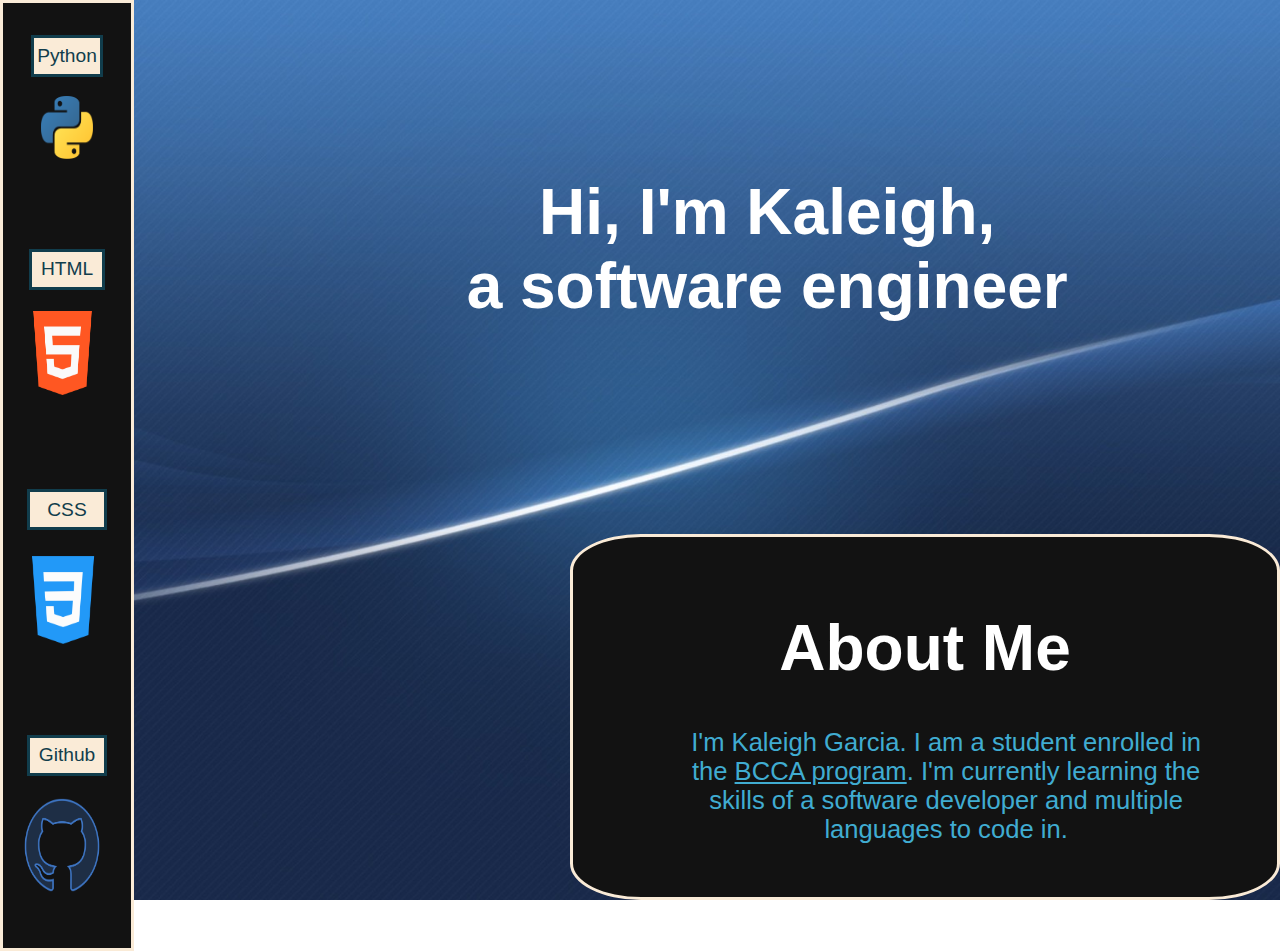
<file: index.html>
<!DOCTYPE html>
<html lang="en">
  <head>
    <meta charset="UTF-8" />
    <meta name="viewport" content="width=device-width, initial-scale=1.0" />
    <link rel="stylesheet" type="text/css" href="styles.css" />
    <script src="main.js"></script>
    <title>my-portfolio</title>
  </head>
  <body>
    <h1 class="title">Hi, I'm Kaleigh, <br />a software engineer</h1>
    <div class="icons">
      <div class="icon-container">
        <a id="pythonButton" type="button" class="button">Python</a>
        <img src="images/python.png" alt="python logo" class="pythonlogo" />
      </div>
      <div class="icon-container">
        <a id="htmlButton" type="button" class="button">HTML</a>
        <img src="images/html.png" alt="html logo" class="htmllogo" />
      </div>
      <div class="icon-container">
        <a id="cssButton" type="button" class="button">CSS</a>
        <img src="images/css.webp" alt="java logo" class="csslogo" />
      </div>
      <div class="icon-container">
        <a id="githubButton" type="button" target="blank" class="button"
          >Github</a
        >
        <img src="images/git.png" alt="css logo" class="javalogo" />
      </div>
    </div>
    <div class="aboutme">
      <div><h1 class="h1">About Me</h1></div>
      <div>
        <p class="info">
          I'm Kaleigh Garcia. I am a student enrolled in the
          <a
            href="https://basecampcodingacademy.org/about/"
            target="blank"
            class="link"
            >BCCA program</a
          >. I'm currently learning the skills of a software developer and
          multiple languages to code in.
        </p>
      </div>
    </div>
  </body>
</html>
</file>
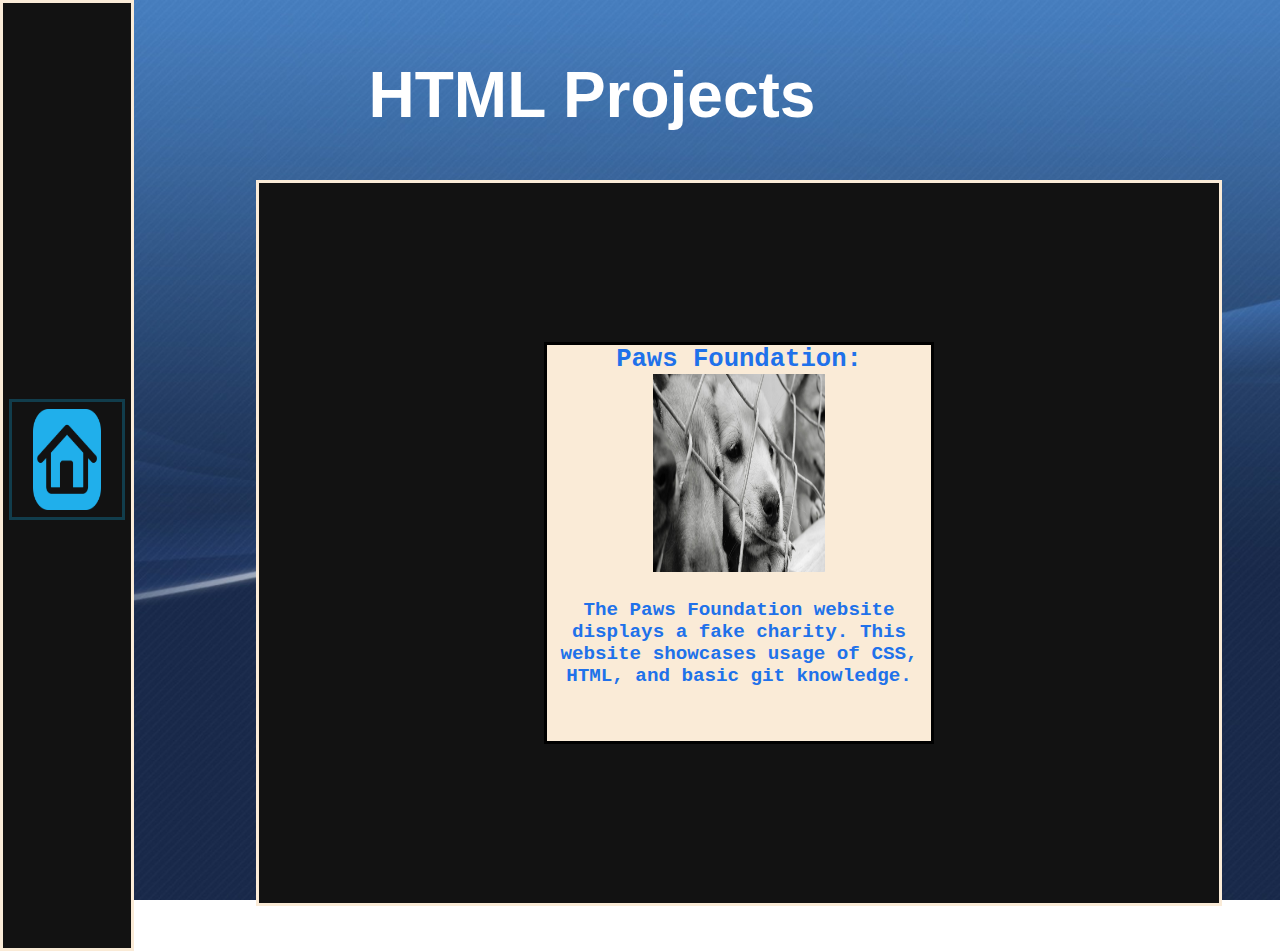
<file: html.html>
<!DOCTYPE html>
<html lang="en">
  <head>
    <meta charset="UTF-8" />
    <meta name="viewport" content="width=device-width, initial-scale=1.0" />
    <link rel="stylesheet" type="text/css" href="styles.css" />
    <title>html projects</title>
  </head>
  <body>
    <h1 class="projecttitle">HTML Projects</h1>
    <div class="icons">
      <div class="homebutton">
        <a href="index.html">
          <img
            src="images/home.png"
            alt="home logo"
            type="button"
            class="home"
          />
        </a>
      </div>
    </div>
    <div class="pythonprojects">
      <div class="passwordgen" type="button">
        <a
          class="projects"
          target="blank"
          href="https://kaleighg.github.io/Charity/"
          >Paws Foundation:
          <img src="images/f.jpg" alt="home logo" type="button" class="paw" />
          <p class="projectdetail">
            The Paws Foundation website displays a fake charity. This website
            showcases usage of CSS, HTML, and basic git knowledge.
          </p></a
        >
      </div>
    </div>
  </body>
</html>
</file>
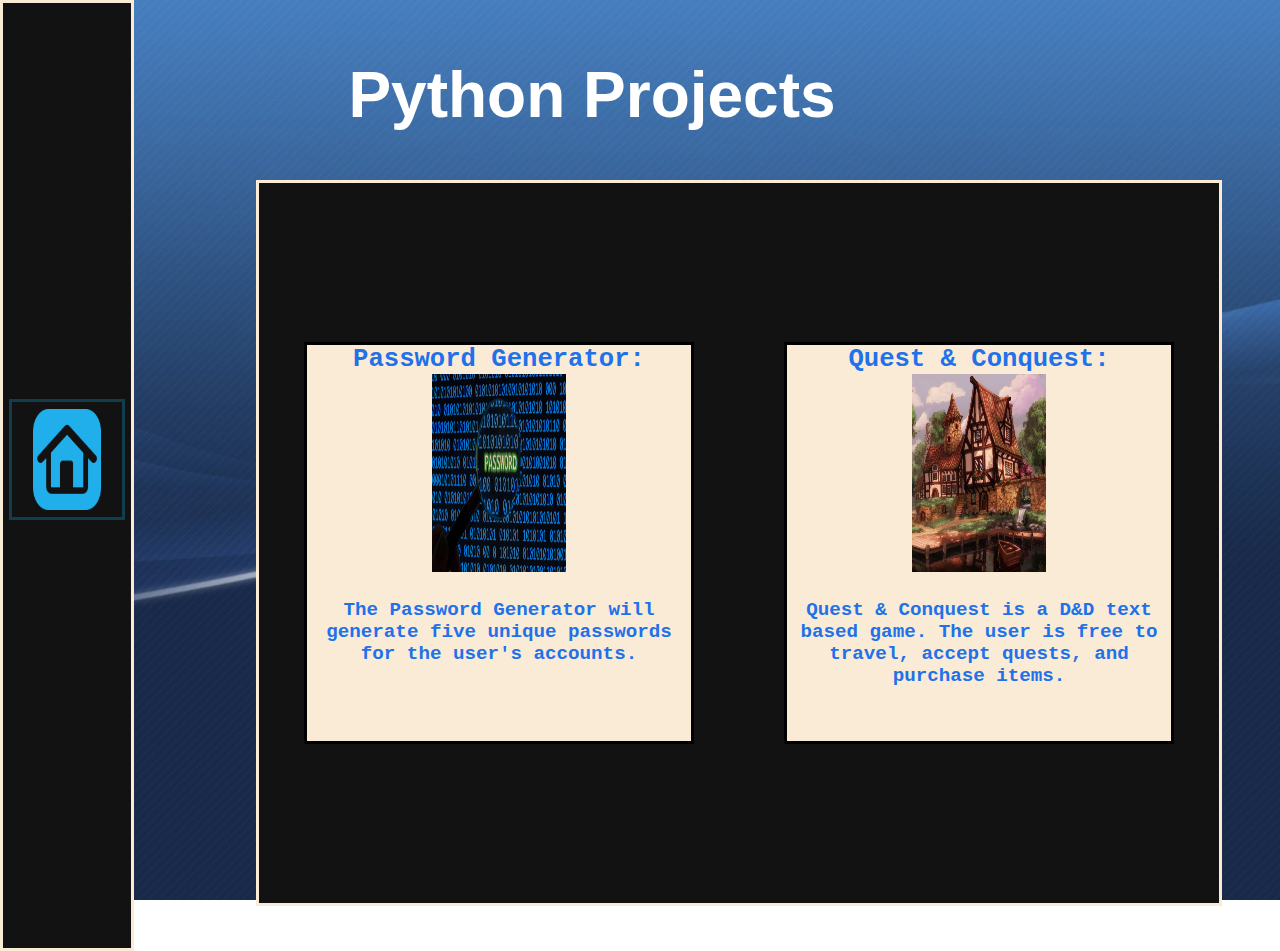
<file: python.html>
<!DOCTYPE html>
<html lang="en">
  <head>
    <meta charset="UTF-8" />
    <meta name="viewport" content="width=device-width, initial-scale=1.0" />
    <link rel="stylesheet" type="text/css" href="styles.css" />
    <title>python projects</title>
  </head>
  <body>
    <h1 class="projecttitle">Python Projects</h1>
    <div class="icons">
      <div class="homebutton">
        <a href="index.html">
          <img
            src="images/home.png"
            alt="home logo"
            type="button"
            class="home"
          />
        </a>
      </div>
    </div>
    <div class="pythonprojects">
      <div class="passwordgen" type="button">
        <a
          class="projects"
          target="blank"
          href="https://replit.com/@KaleighGarcia2/Trevor-Conner-Christian-Kaleigh-PassWord-Generator"
          >Password Generator:
          <img
            src="images/password.webp"
            alt="home logo"
            type="button"
            class="password"
          />
          <p class="projectdetail">
            The Password Generator will generate five unique passwords for the
            user's accounts.
          </p></a
        >
      </div>
      <div class="passwordgen" type="button">
        <a
          class="projects"
          target="blank"
          href="https://replit.com/@KaleighGarcia2/Quest-and-Conquest"
          >Quest & Conquest:
          <img
            src="images/quest.jpg"
            alt="home logo"
            type="button"
            class="password"
          />
          <p class="projectdetail">
            Quest & Conquest is a D&D text based game. The user is free to
            travel, accept quests, and purchase items.
          </p></a
        >
      </div>
    </div>
  </body>
</html>
</file>
<file: styles.css>
html {
  background-image: url(images/pic.jpg);
  background-size: cover;
  background-repeat: no-repeat;
  background-attachment: fixed;
  background-position: center center;
  height: 100%;
  margin-right: 7.5%;
}
.title {
  font-size: 2.5em;
  font-family: Arial, Helvetica, sans-serif;
  color: rgb(255, 255, 255);
  text-align: center;
}
h1 {
  font-size: 55pt;
  font-family: Arial, Helvetica, sans-serif;
  color: rgb(255, 255, 255);
  text-align: center;
  margin-top: -5%;
}
.icons {
  display: flex;
  justify-content: center;
  align-items: center;
  flex-direction: column;
  border-style: solid;
  width: 10%;
  height: 100%;
  margin-left: 0%;
  border-color: antiquewhite;
  background-color: #121212;
  position: absolute;
  top: 0%;
  left: 0%;
}

.pythonprojects {
  display: flex;
  justify-content: center;
  align-items: center;
  flex-direction: row;
  border-style: solid;
  border-color: antiquewhite;
  background-color: #121212;
  position: absolute;
  left: 50%;
}

.aboutme {
  display: flex;
  justify-content: center;
  align-items: center;
  border-style: solid;
  width: 40%;
  height: 45%;
  margin-right: 0%;
  border-color: antiquewhite;
  background-color: #121212;
  border-radius: 10%;
  position: absolute;
  bottom: 0%;
  right: 0%;
}
.link {
  width: 76%;
  font-size: 3vw;
  color: rgb(64, 172, 209);
  font-family: "Trebuchet MS", "Lucida Sans Unicode", "Lucida Grande",
    "Lucida Sans", Arial, sans-serif;
  text-align: center;
}
.info {
  width: 80%;
  height: 55%;
  font-size: 3vw;
  color: rgb(64, 172, 209);
  font-family: "Trebuchet MS", "Lucida Sans Unicode", "Lucida Grande",
    "Lucida Sans", Arial, sans-serif;
  text-align: center;
  margin-top: 0%;
  margin-left: 15%;
}

.pythonlogo {
  width: 80%;
  height: 55%;
  margin-bottom: 30%;
  margin-top: 0%;
  margin-left: 7.5%;
  margin-right: 7.5%;
}

.icon-container {
  text-align: center; /* Center the text horizontally */
  margin: 15%; /* Add spacing between each icon container */
}

.button {
  font-size: 25pt;
  font-family: Impact, Haettenschweiler, "Arial Narrow Bold", sans-serif;
  color: rgb(17, 61, 76);
  display: flex;
  justify-content: center;
  align-items: center;
  flex-direction: column;
  text-align: center;
  border-style: solid;
  margin-top: -15%;
  margin-bottom: 15%;
  margin-left: 10%;
  margin-right: 10%;
  background-color: antiquewhite;
  text-decoration: none;
  cursor: pointer;
}
.button:hover {
  background-color: black;
}
.htmllogo {
  width: 75%;
  height: 55%;
  margin-bottom: 30%;
  margin-top: 0%;
  margin-left: 7.5%;
  margin-right: 7.5%;
}

.javalogo {
  width: 80%;
  height: 55%;
  margin-bottom: 30%;
  margin-top: 0%;
  margin-left: 7.5%;
  margin-right: 7.5%;
}

.csslogo {
  width: 80%;
  height: 55%;
  margin-bottom: 30%;
  margin-top: 0%;
  margin-left: 7.5%;
  margin-right: 7.5%;
}

.home {
  width: 70%;
  height: 100%;
  margin-bottom: 30%;
  margin-top: 0%;
  margin-left: 7.5%;
  margin-right: 7.5%;
  cursor: pointer;
}

.pythonprojects {
  display: flex;
  justify-content: space-around;
  align-items: center;
  flex-direction: row;
  border-style: solid;
  width: 75%;
  height: 80%;
  background-color: #121212;
  position: absolute;
  margin-top: -10%;
  margin-left: -30%;
}

.projecttitle {
  font-size: 4em;
  font-family: Arial, Helvetica, sans-serif;
  color: rgb(255, 255, 255);
  text-align: center;
  margin-top: 5%;
  margin-bottom: 15%;
}
.passwordgen {
  border-style: solid;
  background-color: antiquewhite;
  width: 40%;
  height: 45%;
  text-align: center;
  cursor: pointer;
}
.projects {
  font-size: 2vw;
  color: rgb(32, 113, 234);
  text-decoration: none;
  background-color: antiquewhite;
  font-family: "Courier New", Courier, monospace;
  font-weight: bold;
}

.homebutton {
  font-size: 1.5vw;
  font-family: Impact, Haettenschweiler, "Arial Narrow Bold", sans-serif;
  color: rgb(17, 61, 76);
  display: flex;
  justify-content: space-between;
  justify-content: center;
  align-items: center;
  flex-direction: column;
  text-align: center;
  border-style: solid;
  margin-bottom: 25%;
  margin-left: 5%;
  margin-right: 5%;
  padding: 5pt;
}
.homebutton:hover {
  background-color: antiquewhite;
}
.projectdetail {
  font-size: 2vw;
}

.password {
  width: 35%;
  height: 50%;
}
.paw {
  width: 45%;
  height: 50%;
}
.notion {
  width: 30%;
  height: 35%;
}

@media only screen and (max-width: 650px) {
  html {
    background-image: url(images/pic.jpg);
    background-size: cover;
    background-repeat: no-repeat;
    background-attachment: fixed;
    background-position: center center;
    height: 100%;
  }
  .title {
    font-size: 3em;
    font-family: Arial, Helvetica, sans-serif;
    color: rgb(255, 255, 255);
    text-align: center;
    margin-left: 30%;
    margin-top: 20%;
  }
  h1 {
    font-size: 2em;
    font-family: Arial, Helvetica, sans-serif;
    color: rgb(255, 255, 255);
    text-align: center;
    margin-left: 20%;
  }
  .icons {
    display: flex;
    justify-content: center;
    align-items: center;
    flex-direction: column;
    border-style: solid;
    width: 20%;
    height: 120%;
    margin-left: 0%;
    border-color: antiquewhite;
    background-color: #121212;
    position: absolute;
    top: 0%;
    left: 0%;
    margin: auto;
  }

  .aboutme {
    display: flex;
    flex-direction: column;
    justify-content: center;
    align-items: center;
    border-style: solid;
    width: 65%;
    height: 45%;
    margin-right: 0%;
    border-color: antiquewhite;
    background-color: #121212;
    border-radius: 10%;
    position: absolute;
    bottom: 0%;
    right: 0%;
  }
  .link {
    width: 76%;
    font-size: 3.5vw;
    color: rgb(64, 172, 209);
    font-family: "Trebuchet MS", "Lucida Sans Unicode", "Lucida Grande",
      "Lucida Sans", Arial, sans-serif;
    text-align: center;
  }

  .info {
    width: 76%;
    font-size: 4vw;
    color: rgb(64, 172, 209);
    font-family: "Trebuchet MS", "Lucida Sans Unicode", "Lucida Grande",
      "Lucida Sans", Arial, sans-serif;
    text-align: center;
    margin-bottom: -5%;
    margin-left: 15%;
  }

  .pythonlogo {
    width: 80%;
    height: 55%;
    margin-bottom: 15%;
    margin-top: 0%;
    margin-left: 7.5%;
    margin-right: 7.5%;
  }

  .icon-container {
    text-align: center; /* Center the text horizontally */
  }

  .button {
    font-size: 5vw;
    font-family: Impact, Haettenschweiler, "Arial Narrow Bold", sans-serif;
    color: rgb(17, 61, 76);
    display: flex;
    justify-content: center;
    align-items: center;
    flex-direction: column;
    text-align: center;
    border-style: solid;
    margin-bottom: 65%;
    margin-left: 5%;
    margin-right: 5%;
    background-color: antiquewhite;
    text-decoration: none;
  }
  .button:hover {
    background-color: black;
  }
  .htmllogo {
    width: 105%;
    height: 55%;
    margin-bottom: 30%;
    margin-top: 0%;
    margin-left: -3%;
    margin-right: 7.5%;
  }

  .javalogo {
    width: 110%;
    height: 55%;
    margin-bottom: 30%;
    margin-top: 0%;
    margin-left: -3%;
    margin-right: 7.5%;
  }

  .csslogo {
    width: 110%;
    height: 55%;
    margin-bottom: 30%;
    margin-top: 0%;
    margin-left: -2%;
    margin-right: 7.5%;
  }
  .home {
    width: 70%;
    height: 100%;
    margin-bottom: 30%;
    margin-top: 0%;
    margin-left: 7.5%;
    margin-right: 7.5%;
    cursor: pointer;
  }

  .pythonprojects {
    display: flex;
    justify-content: space-around;
    align-items: center;
    flex-direction: row;
    border-style: solid;
    width: 60%;
    height: 45%;
    background-color: #121212;
    position: absolute;
    margin-top: 20%;
    margin-left: -15%;
  }

  .projecttitle {
    font-size: 4em;
    font-family: Arial, Helvetica, sans-serif;
    color: rgb(255, 255, 255);
    text-align: center;
    margin-top: 5%;
    margin-bottom: 15%;
  }
  .passwordgen {
    border-style: solid;
    background-color: antiquewhite;
    width: 65%;
    height: 45%;
    text-align: center;
    cursor: pointer;
  }
  .projects {
    font-size: 3vw;
    color: rgb(32, 113, 234);
    text-decoration: none;
    background-color: antiquewhite;
    font-family: "Courier New", Courier, monospace;
    font-weight: bold;
  }

  .homebutton {
    font-size: 1.5vw;
    font-family: Impact, Haettenschweiler, "Arial Narrow Bold", sans-serif;
    color: rgb(17, 61, 76);
    display: flex;
    justify-content: space-between;
    justify-content: center;
    align-items: center;
    flex-direction: column;
    border-style: solid;
    margin-left: 5%;
    margin-right: 5%;
    padding: 5pt;
  }
  .homebutton:hover {
    background-color: antiquewhite;
  }
  .projectdetail {
    font-size: 1.75vw;
  }

  .password {
    width: 35%;
    height: 50%;
  }
  .paw {
    width: 45%;
    height: 50%;
  }
  .notion {
    width: 30%;
    height: 35%;
  }
}

@media only screen and (min-width: 600px) and (max-width: 1200px) {
  html {
    background-image: url(images/pic.jpg);
    background-size: cover;
    background-repeat: no-repeat;
    background-attachment: fixed;
    background-position: center center;
    height: 100%;
  }
  .title {
    font-size: 3em;
    font-family: Arial, Helvetica, sans-serif;
    color: rgb(255, 255, 255);
    text-align: center;
    margin-left: 30%;
    margin-top: 20%;
  }
  h1 {
    font-size: 3em;
    font-family: Arial, Helvetica, sans-serif;
    color: rgb(255, 255, 255);
    text-align: center;
    margin-left: 20%;
  }
  .icons {
    display: flex;
    justify-content: space-around;
    align-items: center;
    flex-direction: column;
    border-style: solid;
    width: 15%;
    height: 100%;
    margin-left: 0%;
    border-color: antiquewhite;
    background-color: #121212;
    position: absolute;
    top: 0%;
    left: 0%;
    margin: auto;
  }

  .aboutme {
    display: flex;
    flex-direction: column;
    justify-content: center;
    align-items: center;
    border-style: solid;
    width: 65%;
    height: 40%;
    margin-right: 0%;
    border-color: antiquewhite;
    background-color: #121212;
    border-radius: 10%;
    position: absolute;
    bottom: 0%;
    right: 0%;
  }
  .link {
    width: 76%;
    font-size: 2vw;
    color: rgb(64, 172, 209);
    font-family: "Trebuchet MS", "Lucida Sans Unicode", "Lucida Grande",
      "Lucida Sans", Arial, sans-serif;
    text-align: center;
  }

  .info {
    width: 76%;
    font-size: 2vw;
    color: rgb(64, 172, 209);
    font-family: "Trebuchet MS", "Lucida Sans Unicode", "Lucida Grande",
      "Lucida Sans", Arial, sans-serif;
    text-align: center;
    margin-bottom: -5%;
    margin-left: 15%;
  }

  .pythonlogo {
    width: 65%;
    height: 50%;
    margin-bottom: 15%;
    margin-top: 0%;
    margin-left: 7.5%;
    margin-right: 7.5%;
  }

  .icon-container {
    text-align: center; /* Center the text horizontally */
  }

  .button {
    font-size: 3vw;
    font-family: Impact, Haettenschweiler, "Arial Narrow Bold", sans-serif;
    color: rgb(17, 61, 76);
    display: flex;
    justify-content: space-between;
    justify-content: center;
    align-items: center;
    flex-direction: column;
    text-align: center;
    border-style: solid;
    margin-bottom: 25%;
    margin-left: 5%;
    margin-right: 5%;
    background-color: antiquewhite;
    text-decoration: none;
  }
  .button:hover {
    background-color: black;
  }
  .htmllogo {
    width: 80%;
    height: 55%;
    margin-bottom: 30%;
    margin-top: 0%;
    margin-left: -3%;
    margin-right: 7.5%;
  }

  .javalogo {
    width: 85%;
    height: 60%;
    margin-bottom: 30%;
    margin-top: 0%;
    margin-left: -3%;
    margin-right: 7.5%;
  }

  .csslogo {
    width: 85%;
    height: 60%;
    margin-bottom: 30%;
    margin-top: 0%;
    margin-left: -2%;
    margin-right: 7.5%;
  }

  .home {
    width: 70%;
    height: 100%;
    margin-bottom: 30%;
    margin-top: 0%;
    margin-left: 7.5%;
    margin-right: 7.5%;
    cursor: pointer;
  }

  .pythonprojects {
    display: flex;
    justify-content: space-around;
    align-items: center;
    flex-direction: row;
    border-style: solid;
    width: 75%;
    height: 80%;
    background-color: #121212;
    position: absolute;
    margin-top: -10%;
    margin-left: -30%;
  }

  .projecttitle {
    font-size: 4em;
    font-family: Arial, Helvetica, sans-serif;
    color: rgb(255, 255, 255);
    text-align: center;
    margin-top: 5%;
    margin-bottom: 15%;
  }
  .passwordgen {
    border-style: solid;
    background-color: antiquewhite;
    width: 40%;
    height: 45%;
    text-align: center;
    cursor: pointer;
  }
  .projects {
    font-size: 2vw;
    color: rgb(32, 113, 234);
    text-decoration: none;
    background-color: antiquewhite;
    font-family: "Courier New", Courier, monospace;
    font-weight: bold;
  }

  .homebutton {
    font-size: 1.5vw;
    font-family: Impact, Haettenschweiler, "Arial Narrow Bold", sans-serif;
    color: rgb(17, 61, 76);
    display: flex;
    justify-content: space-between;
    justify-content: center;
    align-items: center;
    flex-direction: column;
    text-align: center;
    border-style: solid;
    margin-bottom: 25%;
    margin-left: 5%;
    margin-right: 5%;
    padding: 5pt;
  }
  .homebutton:hover {
    background-color: antiquewhite;
  }
  .projectdetail {
    font-size: 1.5vw;
  }

  .password {
    width: 35%;
    height: 50%;
  }
  .paw {
    width: 45%;
    height: 50%;
  }
  .notion {
    width: 30%;
    height: 35%;
  }
}

@media only screen and (min-width: 1200px) {
  .html {
    background-image: url(images/pic.jpg);
    background-size: cover;
    background-repeat: no-repeat;
    background-attachment: fixed;
    background-position: center center;
    height: 100%;
  }
  .title {
    font-size: 4em;
    font-family: Arial, Helvetica, sans-serif;
    color: rgb(255, 255, 255);
    text-align: center;
    margin-left: 30%;
    margin-top: 15%;
  }
  .h1 {
    font-size: 4em;
    font-family: Arial, Helvetica, sans-serif;
    color: rgb(255, 255, 255);
    text-align: center;
  }
  .icons {
    display: flex;
    justify-content: space-around;
    align-items: center;
    flex-direction: column;
    border-style: solid;
    width: 10%;
    height: 105%;
    margin-left: 0%;
    background-color: #121212;
    position: absolute;
    top: 0%;
    left: 0%;
    margin: auto;
  }

  .aboutme {
    display: flex;
    flex-direction: column;
    justify-content: center;
    align-items: center;
    border-style: solid;
    width: 55%;
    height: 40%;
    margin-right: 0%;
    border-color: antiquewhite;
    background-color: #121212;
    border-radius: 10%;
    position: absolute;
    bottom: 0%;
    right: 0%;
  }
  .link {
    width: 76%;
    font-size: 2vw;
    color: rgb(64, 172, 209);
    font-family: "Trebuchet MS", "Lucida Sans Unicode", "Lucida Grande",
      "Lucida Sans", Arial, sans-serif;
    text-align: center;
  }
  .info {
    width: 76%;
    font-size: 2vw;
    color: rgb(64, 172, 209);
    font-family: "Trebuchet MS", "Lucida Sans Unicode", "Lucida Grande",
      "Lucida Sans", Arial, sans-serif;
    text-align: center;
    margin-bottom: -5%;
    margin-left: 15%;
  }

  .pythonlogo {
    width: 65%;
    height: 50%;
    margin-bottom: 15%;
    margin-top: 0%;
    margin-left: 7.5%;
    margin-right: 7.5%;
  }

  .icon-container {
    text-align: center; /* Center the text horizontally */
  }

  .button {
    font-size: 1.5vw;
    font-family: Impact, Haettenschweiler, "Arial Narrow Bold", sans-serif;
    color: rgb(17, 61, 76);
    background-color: antiquewhite;
    display: flex;
    justify-content: space-between;
    justify-content: center;
    align-items: center;
    flex-direction: column;
    text-align: center;
    border-style: solid;
    margin-bottom: 25%;
    margin-left: 5%;
    margin-right: 5%;
    padding: 5pt;
    text-decoration: none;
  }
  .button:hover {
    background-color: black;
  }
  .htmllogo {
    width: 80%;
    height: 55%;
    margin-bottom: 30%;
    margin-top: 0%;
    margin-left: -3%;
    margin-right: 7.5%;
  }

  .javalogo {
    width: 85%;
    height: 60%;
    margin-bottom: 30%;
    margin-top: 0%;
    margin-left: -3%;
    margin-right: 7.5%;
  }

  .csslogo {
    width: 85%;
    height: 60%;
    margin-bottom: 30%;
    margin-top: 0%;
    margin-left: -2%;
    margin-right: 7.5%;
  }
  .home {
    width: 70%;
    height: 100%;
    margin-bottom: 30%;
    margin-top: 0%;
    margin-left: 7.5%;
    margin-right: 7.5%;
    cursor: pointer;
  }

  .pythonprojects {
    display: flex;
    justify-content: space-around;
    align-items: center;
    flex-direction: row;
    border-style: solid;
    width: 75%;
    height: 80%;
    background-color: #121212;
    position: absolute;
    margin-top: -10%;
    margin-left: -30%;
  }

  .projecttitle {
    font-size: 4em;
    font-family: Arial, Helvetica, sans-serif;
    color: rgb(255, 255, 255);
    text-align: center;
    margin-top: 5%;
    margin-bottom: 15%;
  }

  .passwordgen {
    border-style: solid;
    background-color: antiquewhite;
    width: 40%;
    height: 55%;
    text-align: center;
    cursor: pointer;
  }

  .projects {
    font-size: 2vw;
    color: rgb(32, 113, 234);
    text-decoration: none;
    background-color: antiquewhite;
    font-family: "Courier New", Courier, monospace;
    font-weight: bold;
  }

  .homebutton {
    font-size: 1.5vw;
    font-family: Impact, Haettenschweiler, "Arial Narrow Bold", sans-serif;
    color: rgb(17, 61, 76);
    display: flex;
    justify-content: space-between;
    justify-content: center;
    align-items: center;
    flex-direction: column;
    text-align: center;
    border-style: solid;
    margin-bottom: 25%;
    margin-left: 5%;
    margin-right: 5%;
    padding: 5pt;
  }
  .projectdetail {
    font-size: 1.5vw;
  }

  .password {
    width: 35%;
    height: 50%;
  }
  .paw {
    width: 45%;
    height: 50%;
  }
  .notion {
    width: 30%;
    height: 35%;
  }
  .homebutton:hover {
    background-color: antiquewhite;
  }
}
</file>
